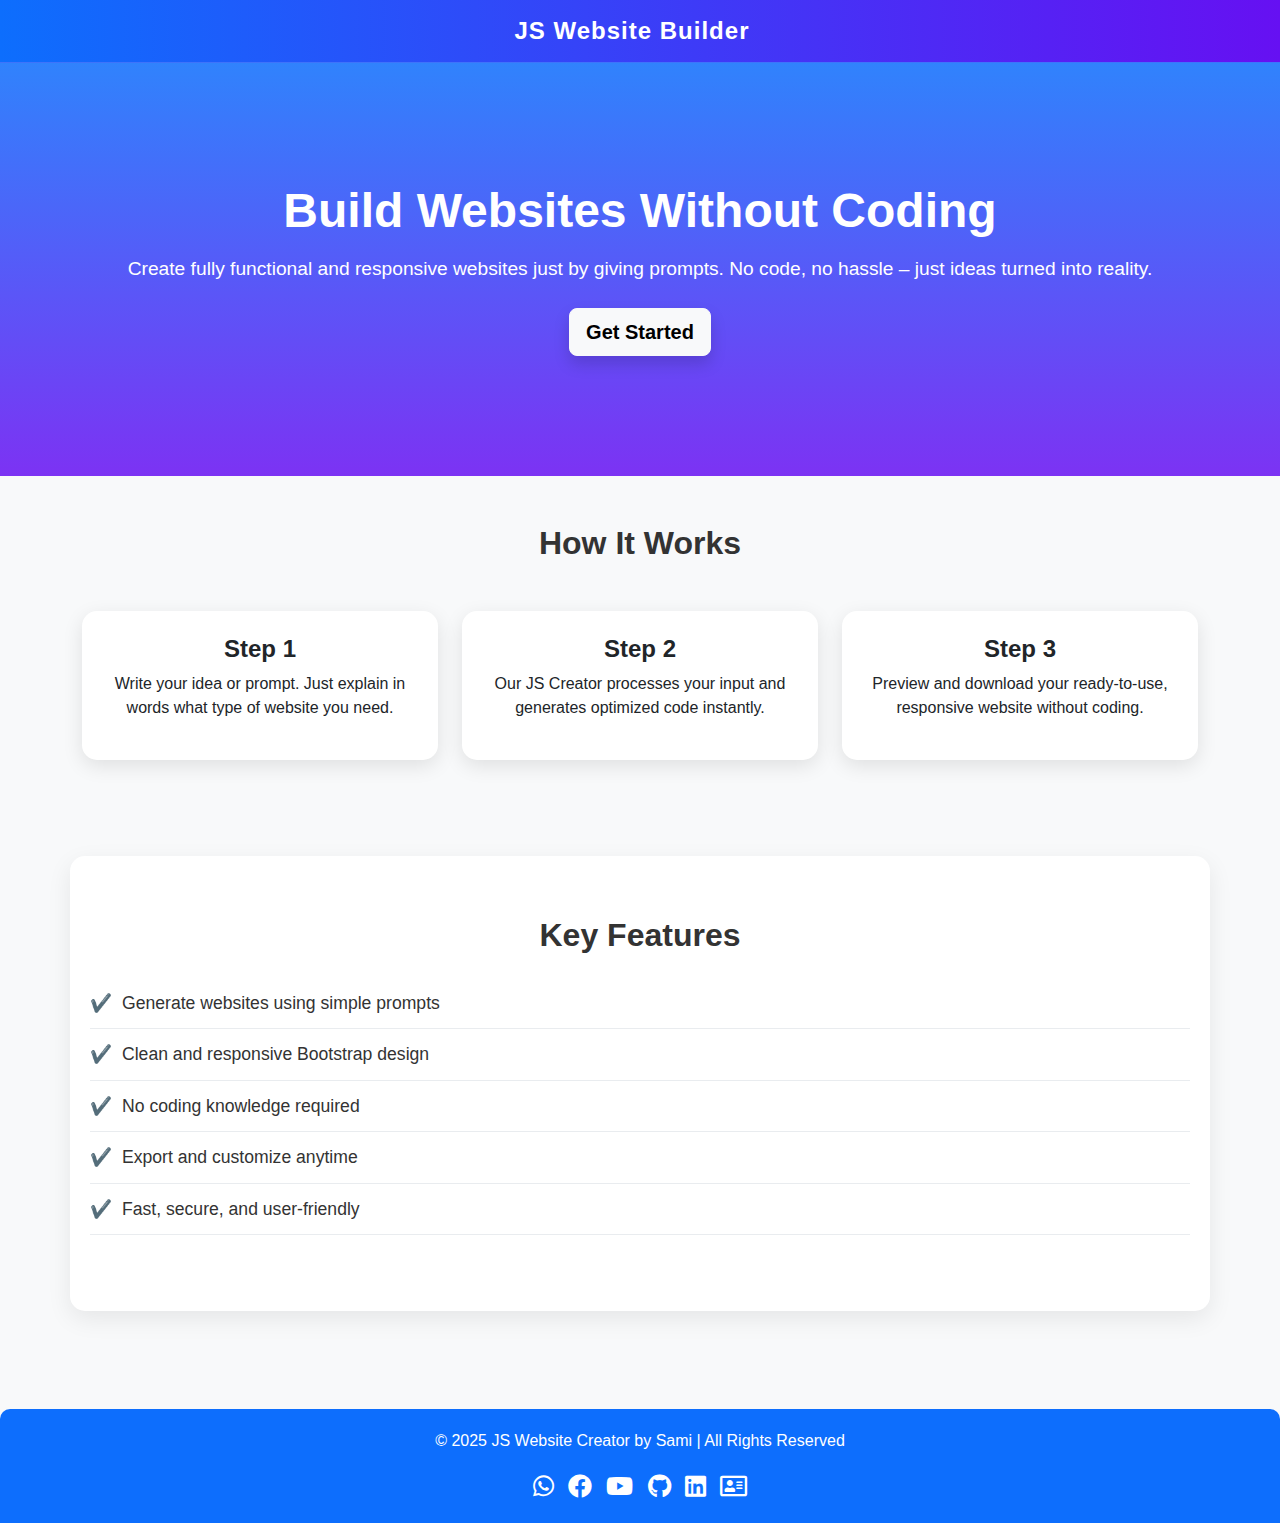
<file: index.html>
<!DOCTYPE html>
<html lang="en">
<head>
  <meta charset="UTF-8">
  <meta name="viewport" content="width=device-width, initial-scale=1.0">
  <title>JS Website Creator</title>
  <link rel="stylesheet" href="https://cdnjs.cloudflare.com/ajax/libs/font-awesome/5.15.4/css/all.min.css" integrity="sha512-1ycn6IcaQQ40/MKBW2W4Rhis/DbILU74C1vSrLJxCq57o941Ym01SwNsOMqvEBFlcgUa6xLiPY/NS5R+E6ztJQ==" crossorigin="anonymous" referrerpolicy="no-referrer" />
  <!-- Bootstrap CSS -->
  <link href="https://cdn.jsdelivr.net/npm/bootstrap@5.3.2/dist/css/bootstrap.min.css" rel="stylesheet">
  <style>
    /* Premium Styling */
    a i{
        margin: 0.3rem;
        font-size: 1.5rem;
        color: #fff;
    }
    body {
      font-family: 'Segoe UI', Tahoma, Geneva, Verdana, sans-serif;
      background-color: #f8f9fa;
      color: #333;
    }
    .navbar {
      background: linear-gradient(90deg, #0d6efd, #6610f2);
    }
    .navbar-brand {
        white-space: normal !important;
      color: #fff !important;
      font-weight: bold;
      font-size: 1.5rem;
      letter-spacing: 1px;
    }  
    .hero .btn{
        font-weight: 600;
    }
    .hero {
      background: linear-gradient(rgba(13, 110, 253, 0.85), rgba(102, 16, 242, 0.85)), url('https://picsum.photos/1600/700?tech');
      background-size: cover;
      background-position: center;
      color: #fff;
      padding: 120px 0;
      text-align: center;
    }
    .hero h1 {
      font-size: 3rem;
      font-weight: bold;
    }
    .hero p {
      font-size: 1.2rem;
      margin-top: 15px;
      margin-bottom: 25px;
    }
    .steps .card {
      border: none;
      border-radius: 15px;
      box-shadow: 0 6px 20px rgba(0,0,0,0.1);
      transition: transform 0.3s;
    }
    .steps .card:hover {
      transform: translateY(-8px);
    }
    .features {
      background-color: #fff;
      padding: 60px 20px;
      border-radius: 15px;
      box-shadow: 0 8px 25px rgba(0,0,0,0.08);
    }
    .features ul {
      list-style: none;
      padding: 0;
    }
    .features ul li {
      padding: 12px 0;
      font-size: 1.1rem;
      border-bottom: 1px solid #e9ecef;
    }
    .features ul li::before {
      content: "✔️";
      color: #0d6efd;
      margin-right: 10px;
    }
    footer {
      background: #0d6efd;
      color: #fff;
      text-align: center;
      padding: 20px 0;
      margin-top: 50px;
      border-radius: 10px 10px 0 0;
    }
  </style>
</head>

<body>
  <!-- Navbar -->
  <nav class="navbar navbar-expand-lg text-center " style="display: flex;justify-content: center;">
    
      <a class="navbar-brand text-center" href="https://samidev786.github.io/My-Portfolio/">JS Website Builder</a>
    
  </nav>

  <!-- Hero Section -->
  <section class="hero">
    <div class="container">
      <h1>Build Websites Without Coding</h1>
      <p>Create fully functional and responsive websites just by giving prompts.  
      No code, no hassle – just ideas turned into reality.</p>
      <a href="./redirect.html" class="btn btn-light btn-lg shadow">Get Started</a>
    </div>
  </section>

  <!-- Steps Section -->
  <section class="steps py-5">
    <div class="container text-center">
      <h2 class="mb-5 fw-bold">How It Works</h2>
      <div class="row g-4">
        <div class="col-md-4">
          <div class="card p-4 h-100">
            <h4 class="fw-bold">Step 1</h4>
            <p>Write your idea or prompt. Just explain in words what type of website you need.</p>
          </div>
        </div>
        <div class="col-md-4">
          <div class="card p-4 h-100">
            <h4 class="fw-bold">Step 2</h4>
            <p>Our JS Creator processes your input and generates optimized code instantly.</p>
          </div>
        </div>
        <div class="col-md-4">
          <div class="card p-4 h-100">
            <h4 class="fw-bold">Step 3</h4>
            <p>Preview and download your ready-to-use, responsive website without coding.</p>
          </div>
        </div>
      </div>
    </div>
  </section>

  <!-- Features Section -->
  <section class="py-5">
    <div class="container features">
      <h2 class="text-center fw-bold mb-4">Key Features</h2>
      <ul>
        <li>Generate websites using simple prompts</li>
        <li>Clean and responsive Bootstrap design</li>
        <li>No coding knowledge required</li>
        <li>Export and customize anytime</li>
        <li>Fast, secure, and user-friendly</li>
      </ul>
    </div>
  </section>

  <!-- Footer -->
  <footer>
    <p>&copy; 2025 JS Website Creator by Sami | All Rights Reserved</p>
    <a href="https://wa.me/03110030455"><i class="fab fa-whatsapp"></i></a>
    <a href="https://www.facebook.com/saylani.smit/"><i class="fab fa-facebook"></i></a>
    <a href="https://www.youtube.com/@programmingwithzubairminhas"><i class="fab fa-youtube"></i></a>
    <a href="https://github.com/samidev786"><i class="fab fa-github"></i></a>
    <a href="https://www.linkedin.com/in/muhammad-sami-shaikh-889660367/"><i class="fab fa-linkedin"></i></a>
    <a href="https://samidev786.github.io/My-Portfolio/"><i class="far fa-address-card"></i></a>
  </footer>

  <!-- Bootstrap JS -->
  <script src="https://cdn.jsdelivr.net/npm/bootstrap@5.3.2/dist/js/bootstrap.bundle.min.js"></script>
</body>
</html>
</file>
